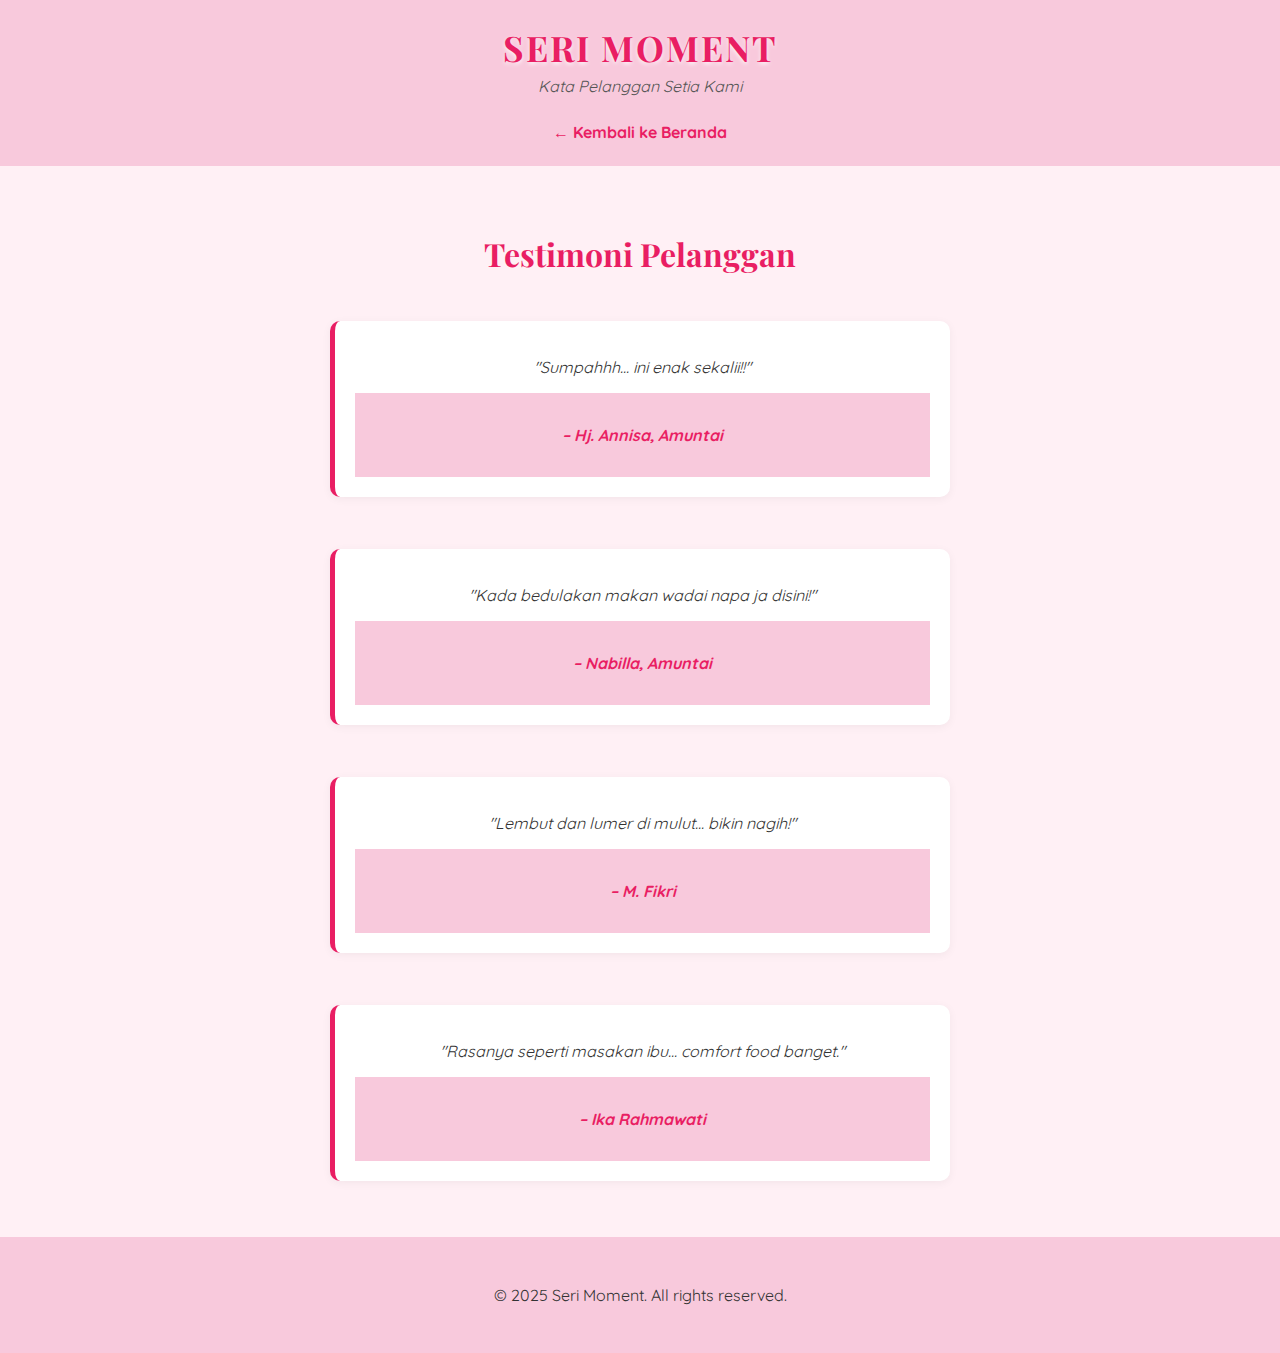
<file: testimoni.html>
<!DOCTYPE html>
<html lang="id">
<head>
  <meta charset="UTF-8" />
  <meta name="viewport" content="width=device-width, initial-scale=1.0" />
  <title>Testimoni - Seri Moment</title>
  <link rel="stylesheet" href="style.css" />
  <link href="https://fonts.googleapis.com/css2?family=Playfair+Display&family=Quicksand&display=swap" rel="stylesheet" />
</head>
<body>
  <header>
    <div class="logo">SERI MOMENT</div>
    <p class="tagline">Kata Pelanggan Setia Kami</p>
    <a href="index.html" class="back-home">← Kembali ke Beranda</a>
  </header>

  <section class="testimoni-page">
    <h2>Testimoni Pelanggan</h2>
    <div class="testimoni-list">
      <blockquote>
        <p>"Sumpahhh... ini enak sekalii!!"</p>
        <footer>– Hj. Annisa, Amuntai</footer>
      </blockquote>
      <blockquote>
        <p>"Kada bedulakan makan wadai napa ja disini!"</p>
        <footer>– Nabilla, Amuntai</footer>
      </blockquote>
      <blockquote>
        <p>"Lembut dan lumer di mulut... bikin nagih!"</p>
        <footer>– M. Fikri</footer>
      </blockquote>
      <blockquote>
        <p>"Rasanya seperti masakan ibu... comfort food banget."</p>
        <footer>– Ika Rahmawati</footer>
      </blockquote>
      <!-- Tambah testimoni lainnya -->
    </div>
  </section>

  <footer>
    <p>&copy; 2025 Seri Moment. All rights reserved.</p>
  </footer>
</body>
</html>
</file>
<file: style.css>
:root {
  --bg-color: #fff0f5;
  --text-color: #333;
  --card-bg: #ffffff;
  --accent-color: #e91e63;
  --soft-pink: #fce4ec;
  --dark-bg: #1e1e1e;
  --dark-text: #f9f9f9;
  --dark-card: #2a2a2a;
  --transition-speed: 0.3s;
  --font-primary: 'Quicksand', sans-serif;
  --font-title: 'Playfair Display', serif;
}

body {
  font-family: var(--font-primary);
  background-color: var(--bg-color);
  color: var(--text-color);
  margin: 0;
  padding: 0;
  transition: background var(--transition-speed), color var(--transition-speed);
}

body.dark {
  --bg-color: var(--dark-bg);
  --text-color: var(--dark-text);
  --card-bg: var(--dark-card);
}

/* Loader */
.loader {
  position: fixed;
  top: 0; left: 0;
  width: 100vw; height: 100vh;
  background: var(--soft-pink);
  display: flex;
  align-items: center;
  justify-content: center;
  font-size: 1.5rem;
  z-index: 9999;
}

/* Hero Slider */
.hero {
  background: var(--soft-pink);
  text-align: center;
  padding: 1.2rem;
}
/* .hero .slide {
  display: none;
  font-weight: bold;
  font-size: 1.1rem;
  animation: fade 1s ease-in-out;
}
.hero .slide.active {
  display: block;
}
@keyframes fade {
  from {opacity: 0;}
  to {opacity: 1;}
} */
.hero-slider {
  position: relative;
  height: 50px;
  background-color: #ffe4ef;
  display: flex;
  align-items: center;
  justify-content: center;
  overflow: hidden;
  font-size: 1.4rem;
  font-weight: bold;
  color: #d6336c;
}

.slide {
  position: absolute;
  opacity: 0;
  transition: opacity 1s ease-in-out;
  text-align: center;
  width: 100%;
  padding: 20px;
}

.slide.active {
  opacity: 1;
}

/* GRID PRODUK */
.product-grid {
  display: grid;
  grid-template-columns: repeat(auto-fit, minmax(240px, 1fr));
  gap: 25px;
  padding: 30px;
  max-width: 1200px;
  margin: 0 auto;
}

/* KARTU PRODUK */


/* GAMBAR PRODUK */



/* BADGE PRODUK */

/* NAMA & DESKRIPSI */


/* HARGA */


/* Header */
header {
  background: #f8c9dc;
  text-align: center;
  padding: 2rem 1rem 1.5rem;
}
header .logo {
  font-family: var(--font-title);
  font-size: 2.8rem;
  color: var(--accent-color);
}
header .tagline {
  font-style: italic;
  margin-top: 0.3rem;
  font-size: 1.1rem;
}
.search-bar {
  margin-top: 1rem;
  position: relative;
}
.search-bar input {
  padding: 0.5rem 1rem;
  border-radius: 25px;
  border: 1px solid #ccc;
  width: 60%;
  max-width: 300px;
}

.categories {
  margin-top: 1.5rem;
}
.filter-btn {
  background: transparent;
  border: 2px solid var(--accent-color);
  color: var(--accent-color);
  padding: 0.4rem 1rem;
  margin: 0 0.3rem;
  border-radius: 20px;
  cursor: pointer;
  transition: all var(--transition-speed);
}
.filter-btn.active,
.filter-btn:hover {
  background: var(--accent-color);
  color: white;
}

/* Produk */
.product-grid {
  display: grid;
  grid-template-columns: repeat(auto-fit, minmax(240px, 1fr));
  gap: 2rem;
}

.product {
  background: var(--card-bg);
  border-radius: 16px;
  overflow: hidden;
  box-shadow: 0 8px 16px rgba(0, 0, 0, 0.08);
  transition: transform 0.3s ease, box-shadow 0.3s ease;
  cursor: pointer;
  position: relative;
}

.product:hover {
  transform: translateY(-8px) scale(1.02);
  box-shadow: 0 14px 28px rgba(0, 0, 0, 0.1);
}

.product img {
  width: 100%;
  height: 200px;
  object-fit: cover;
  border-top-left-radius: 16px;
  border-top-right-radius: 16px;
  transition: transform 0.3s ease;
}

.product:hover img {
  transform: scale(1.05);
}

.product h3 {
  font-family: var(--font-title);
  font-size: 1.2rem;
  margin: 0.8rem 1rem 0.3rem;
  color: var(--accent-color);
}

.product p {
  margin: 0 1rem;
  font-size: 0.95rem;
  color: var(--text-color);
}

.product .price {
  margin: 0.8rem 1rem 1.2rem;
  font-weight: bold;
  color: var(--accent-color);
  font-size: 1rem;
}

/* Badge Produk */
.product-badge {
  position: absolute;
  top: 12px;
  left: 12px;
  background: var(--accent-color);
  color: white;
  font-size: 0.7rem;
  padding: 4px 10px;
  border-radius: 20px;
  box-shadow: 0 2px 6px rgba(0, 0, 0, 0.2);
  font-weight: 600;
  text-transform: uppercase;
  letter-spacing: 0.5px;
}

.badge {
  position: absolute;
  top: 10px;
  left: 10px;
  background: var(--accent-color);
  color: white;
  padding: 4px 8px;
  font-size: 0.75rem;
  font-weight: bold;
  border-radius: 8px;
  z-index: 1;
}
.product {
  position: relative;
}

/* Note */
.note {
  text-align: center;
  font-size: 1.2rem;
  margin-top: 2rem;
  color: var(--accent-color);
}

.testimoni {
  text-align: center;
  padding: 60px 20px;
  background-color: #fff0f5;
}

.testimoni h2 {
  font-family: 'Playfair Display', serif;
  font-size: 2.2em;
  margin-bottom: 30px;
  color: #d14d72;
}

.testimonial-slider {
  position: relative;
  overflow: hidden;
  max-width: 600px;
  margin: 0 auto;
}

.testimonial-slide {
  display: none;
  font-size: 1.2em;
  color: #555;
  font-family: 'Quicksand', sans-serif;
  transition: opacity 0.5s ease-in-out;
}

.testimonial-slide.active {
  display: block;
  opacity: 1;
}

.testimonial-slide h4 {
  margin-top: 15px;
  font-weight: bold;
  color: #d14d72;
}

.testimonial-nav {
  margin-top: 20px;
}

.testimonial-nav .dot {
  height: 12px;
  width: 12px;
  margin: 0 6px;
  background-color: #ccc;
  border-radius: 50%;
  display: inline-block;
  transition: background 0.3s;
  cursor: pointer;
}

.testimonial-nav .dot.active {
  background-color: #d14d72;
}

/* Footer */
footer {
  background: #f8c9dc;
  text-align: center;
  padding: 2rem 1rem;
  color: var(--text-color);
  position: relative;
}
footer a.wa-float {
  position: fixed;
  bottom: 20px;
  right: 20px;
  background: #25D366;
  color: white;
  font-size: 1.6rem;
  border-radius: 50%;
  padding: 14px;
  text-decoration: none;
  box-shadow: 0 4px 8px rgba(0,0,0,0.3);
  z-index: 1000;
}

/* Popup Produk */
.popup {
  display: none;
  position: fixed;
  top: 0; left: 0;
  width: 100vw; height: 100vh;
  background: rgba(0, 0, 0, 0.6);
  justify-content: center;
  align-items: center;
  z-index: 999;
}
.popup-content {
  background: var(--card-bg);
  color: var(--text-color);
  padding: 1.5rem;
  border-radius: 14px;
  max-width: 400px;
  text-align: center;
  position: relative;
  animation: fadeIn 0.3s ease;
  transition: transform 0.3s ease, opacity 0.3s ease;
  transform: scale(1);
  opacity: 1;
}

.wa-order-btn {
  display: inline-block;
  margin-top: 1rem;
  background-color: #25D366;
  color: white;
  text-decoration: none;
  padding: 0.6rem 1.2rem;
  border-radius: 30px;
  font-weight: bold;
  transition: background 0.3s;
}
.wa-order-btn:hover {
  background-color: #1ebf59;
}
.popup-content img {
  width: 700%;
  max-width: 300px;
  border-radius: 10px;
  margin-bottom: 1rem;
  object-fit: cover;
  height: auto;
  display: block;
  margin-left: auto;
  margin-right: auto;
  max-height: 55vh ;
}

.popup-content {
  width: 90%;
  max-width: 400px;
  max-height: 90vh;
  overflow-y: auto;
}

.popup-content img {
  width: 100%;
  height: auto;
  max-height: 250px;
  object-fit: cover;
  border-radius: 10px;
}
.order-btn {
  display: inline-block;
  background: #25D366;
  color: white;
  padding: 0.6rem 1.2rem;
  border-radius: 30px;
  margin-top: 1rem;
  text-decoration: none;
  font-weight: bold;
  transition: background 0.3s;
}
.order-btn:hover {
  background: #1ebe5d;
}
.close-popup {
  position: absolute;
  font-size: 1.8rem;
  top: 10px;
  right: 15px;
  color: var(--accent-color);
  cursor: pointer;
}
@keyframes fadeIn {
  from { opacity: 0; transform: scale(0.9); }
  to { opacity: 1; transform: scale(1); }
}

.product {
  background: #fff;
  border-radius: 10px;
  overflow: hidden;
  transition: transform 0.3s ease, box-shadow 0.3s ease;
  box-shadow: 0 2px 6px rgba(0,0,0,0.06);
  cursor: pointer;
}

.product:hover {
  transform: translateY(-6px) scale(1.02);
  box-shadow: 0 12px 24px rgba(0,0,0,0.15);
}

.product img {
  width: 100%;
  height: auto;
  transition: transform 0.3s ease;
  object-fit: cover;
}

.product:hover img {
  transform: scale(1.05);
}

.product h3,
.product p {
  transition: color 0.3s ease;
}

.product:hover h3 {
  color: #e94e77; /* warna aksen hover */
}

/* .floating-feedback { */
  /* position: fixed;
  bottom: 20px;     
  left: 20px;        
  background-color: #ed3d58; 
  color: white;
  padding: 10px 14px;
  border-radius: 30px;
  font-size: 12px;
  box-shadow: 0 2px 10px rgba(0,0,0,0.2);
  cursor: pointer;
  z-index: 999;
  transition: transform 0.2s ease, background-color 0.3s;
}

.floating-feedback:hover {
  transform: scale(1.05);
  background-color: #ff9bb0;
} */

/* ===== RESPONSIVE DESIGN ===== */

/* Tablet */
@media screen and (max-width: 991px) {
  .product-grid {
    grid-template-columns: repeat(2, 1fr);
    gap: 20px;
  }

  .popup-content {
    width: 90%;
    padding: 20px;
  }

  header {
    flex-direction: column;
    align-items: center;
    text-align: center;
  }

  .search-bar {
    margin-top: 10px;
    width: 100%;
    max-width: 500px;
  }
}

/* Mobile */
@media screen and (max-width: 600px) {
  .product-grid {
    grid-template-columns: repeat(2, 1fr);
  }

  .hero-slider .slide {
    font-size: 16px;
    padding: 10px;
  }

  .popup-content img {
    max-height: 200px;
    object-fit: cover;
  }

  .popup-content h2 {
    font-size: 20px;
  }

  .popup-content p {
    font-size: 14px;
  }

  .testimonial p {
    font-size: 14px;
    padding: 0 15px;
  }

  .floating-feedback,
  .wa-float {
    padding: 10px 14px;
    font-size: 13px;
    bottom: 70px;
  }

  .wa-float {
    right: 20px;
  }

  .floating-feedback {
    right: 20px;
  }
}


body {
  overflow-x: hidden;
}

.hero {
  position: relative;
  overflow: hidden;
  height: 300px;
  display: flex;
  align-items: center;
  justify-content: center;
  color: white;
}

.hero-video {
  position: absolute;
  top: 0;
  left: 0;
  width: 100%;
  height: 100%;
  object-fit: cover;
  z-index: 0;
  opacity: 0.4;
  filter: brightness(60%);
}

.hero-slider {
  position: relative;
  z-index: 1;
  text-align: center;
  font-size: 1.8rem;
  font-family: 'Playfair Display', serif;
  font-weight: bold;
  animation: fadeIn 1.5s ease;
}

.hero {
  position: relative;
  height: 100vh;
  overflow: hidden;
  display: flex;
  align-items: center;
  justify-content: center;
  color: white;
}

.hero-video {
  position: absolute;
  top: 0;
  left: 0;
  min-width: 100%;
  min-height: 100%;
  object-fit: cover;
  z-index: 1;
}

.hero-overlay {
  position: absolute;
  top: 0;
  left: 0;
  width: 100%;
  height: 100%;
  background: linear-gradient(to bottom right, rgba(255,192,203,0.6), rgba(255,255,255,0.3));
  z-index: 2;
  pointer-events: none;
}

.hero-slider {
  position: relative;
  z-index: 3;
  text-align: center;
  font-size: 2rem;
  font-family: 'Playfair Display', serif;
  animation: fadeInUp 1.5s ease forwards;
}

.logo {
  font-family: 'Playfair Display', serif;
  font-size: 2.5rem;
  font-weight: bold;
  color: #d63384;
  text-shadow: 1px 1px 3px rgba(0,0,0,0.1);
  letter-spacing: 2px;
  animation: fadeInDown 1.5s ease forwards;
}

.tagline {
  font-family: 'Quicksand', sans-serif;
  font-size: 1.1rem;
  margin-top: 5px;
  color: #555;
  animation: fadeIn 2s ease forwards;
}

.search-bar input {
  width: 90%;
  max-width: 400px;
  padding: 10px 20px;
  border: none;
  border-radius: 30px;
  font-size: 1rem;
  font-family: 'Quicksand', sans-serif;
  box-shadow: 0 2px 8px rgba(0,0,0,0.1);
  transition: 0.3s ease;
}

.search-bar input:focus {
  outline: none;
  box-shadow: 0 4px 12px rgba(0,0,0,0.2);
}

@keyframes fadeInUp {
  from { opacity: 0; transform: translateY(20px); }
  to   { opacity: 1; transform: translateY(0); }
}

@keyframes fadeInDown {
  from { opacity: 0; transform: translateY(-20px); }
  to   { opacity: 1; transform: translateY(0); }
}

@keyframes fadeIn {
  from { opacity: 0; }
  to   { opacity: 1; }
}

/* IKON KERANJANG DI HEADER */
.cart-icon {
  position: absolute;
  top: 1.5rem;
  right: 2rem;
  font-size: 1.4rem;
  cursor: pointer;
  background: #fff;
  padding: 8px 14px;
  border-radius: 30px;
  color: var(--accent-color);
  font-weight: bold;
  box-shadow: 0 2px 8px rgba(0,0,0,0.15);
  z-index: 999;
}

.cart-icon span {
  background: var(--accent-color);
  color: white;
  font-size: 0.75rem;
  padding: 2px 7px;
  border-radius: 50%;
  margin-left: 6px;
}

/* SIDEBAR KERANJANG */
.cart-sidebar {
  position: fixed;
  top: 0;
  right: -100%;
  width: 320px;
  height: 100vh;
  background: #fff;
  box-shadow: -3px 0 12px rgba(0,0,0,0.1);
  padding: 20px;
  z-index: 9999;
  transition: right 0.3s ease;
  display: flex;
  flex-direction: column;
  overflow-y: auto;
}

.cart-sidebar.active {
  right: 0;
}

.cart-header {
  display: flex;
  justify-content: space-between;
  align-items: center;
  margin-bottom: 1rem;
}

.close-cart {
  font-size: 1.5rem;
  cursor: pointer;
  color: var(--accent-color);
}

.cart-items {
  list-style: none;
  padding: 0;
  margin: 0;
  flex: 1;
  overflow-y: auto;
}

.cart-items li {
  display: flex;
  justify-content: space-between;
  align-items: center;
  margin-bottom: 15px;
  border-bottom: 1px solid #eee;
  padding-bottom: 10px;
  font-size: 0.95rem;
}

.cart-items li img {
  width: 50px;
  height: 50px;
  object-fit: cover;
  border-radius: 8px;
  margin-right: 10px;
}

.cart-total {
  border-top: 1px solid #eee;
  padding-top: 15px;
  text-align: center;
  font-weight: bold;
}

.checkout-btn {
  margin-top: 10px;
  background: #25D366;
  color: white;
  padding: 0.6rem 1rem;
  border-radius: 30px;
  text-decoration: none;
  display: inline-block;
  font-weight: bold;
  transition: background 0.3s ease;
}

.checkout-btn:hover {
  background: #1ebe5d;
}

/* === DARK MODE === */
body.dark {
  --bg-color: #1e1e1e;
  --text-color: #f9f9f9;
  --card-bg: #2a2a2a;
  --accent-color: #ff69b4;
  background-color: var(--bg-color);
  color: var(--text-color);
}
.dark .product {
  background-color: var(--card-bg);
}
.dark header, .dark footer {
  background-color: #2c2c2c;
  color: #f1f1f1;
}
.dark .search-bar input {
  background-color: #333;
  color: #fff;
}

/* === DARK MODE TOGGLE === */
.dark-toggle {
  cursor: pointer;
  font-size: 1.5rem;
  margin-left: 10px;
  transition: transform 0.3s ease;
}
.dark-toggle:hover {
  transform: scale(1.2);
}
.header-tools {
  display: flex;
  justify-content: center;
  align-items: center;
  margin-top: 1rem;
}

/* === KERANJANG SIDEBAR === */
.cart-icon {
  position: fixed;
  top: 1.2rem;
  right: 1.2rem;
  background: #fff;
  padding: 8px 14px;
  border-radius: 30px;
  color: var(--accent-color);
  font-weight: bold;
  box-shadow: 0 2px 8px rgba(0,0,0,0.15);
  z-index: 999;
}
.cart-icon span {
  background: var(--accent-color);
  color: white;
  font-size: 0.75rem;
  padding: 2px 7px;
  border-radius: 50%;
  margin-left: 6px;
}
.cart-sidebar {
  position: fixed;
  top: 0;
  right: -100%;
  width: 320px;
  height: 100vh;
  background: #fff;
  box-shadow: -3px 0 12px rgba(0,0,0,0.1);
  padding: 20px;
  z-index: 9999;
  transition: right 0.3s ease;
  display: flex;
  flex-direction: column;
  overflow-y: auto;
}
.cart-sidebar.active {
  right: 0;
}
.cart-header {
  display: flex;
  justify-content: space-between;
  align-items: center;
  margin-bottom: 1rem;
}
.close-cart {
  font-size: 1.5rem;
  cursor: pointer;
  color: var(--accent-color);
}
.cart-items {
  list-style: none;
  padding: 0;
  margin: 0;
  flex: 1;
  overflow-y: auto;
}
.cart-items li {
  display: flex;
  justify-content: space-between;
  align-items: center;
  margin-bottom: 15px;
  border-bottom: 1px solid #eee;
  padding-bottom: 10px;
  font-size: 0.95rem;
}
.cart-items li img {
  width: 50px;
  height: 50px;
  object-fit: cover;
  border-radius: 8px;
  margin-right: 10px;
}
.cart-total {
  border-top: 1px solid #eee;
  padding-top: 15px;
  text-align: center;
  font-weight: bold;
}
.checkout-btn {
  margin-top: 10px;
  background: #25D366;
  color: white;
  padding: 0.6rem 1rem;
  border-radius: 30px;
  text-decoration: none;
  display: inline-block;
  font-weight: bold;
  transition: background 0.3s ease;
}
.checkout-btn:hover {
  background: #1ebe5d;
}
.clear-cart {
  background: #ff4d4d;
  color: white;
  border: none;
  border-radius: 20px;
  padding: 6px 12px;
  cursor: pointer;
  font-size: 0.85rem;
  margin-top: 10px;
}

/* === TOAST NOTIFIKASI === */
.toast {
  position: fixed;
  bottom: 30px;
  left: 50%;
  transform: translateX(-50%);
  background: var(--accent-color);
  color: white;
  padding: 12px 24px;
  border-radius: 25px;
  font-size: 0.9rem;
  box-shadow: 0 3px 8px rgba(0,0,0,0.3);
  opacity: 0;
  z-index: 10000;
  pointer-events: none;
  transition: opacity 0.4s ease, transform 0.4s ease;
}
.toast.show {
  opacity: 1;
  transform: translateX(-50%) translateY(0);
}

/* === RESPONSIVE SIDEBAR === */
@media screen and (max-width: 600px) {
  .cart-sidebar {
    width: 100%;
  }
  .cart-icon {
    top: 10px;
    right: 10px;
  }
}

/* ==== TATA LETAK UMUM ==== */
:root {
  --bg-color: #fff0f5;
  --text-color: #333;
  --card-bg: #ffffff;
  --accent-color: #e91e63;
  --soft-pink: #fce4ec;
  --dark-bg: #1e1e1e;
  --dark-text: #f9f9f9;
  --dark-card: #2a2a2a;
  --transition-speed: 0.3s;
  --font-primary: 'Quicksand', sans-serif;
  --font-title: 'Playfair Display', serif;
}

body {
  font-family: var(--font-primary);
  background-color: var(--bg-color);
  color: var(--text-color);
  margin: 0;
  padding: 0;
  overflow-x: hidden;
  transition: background var(--transition-speed), color var(--transition-speed);
}

/* ==== DARK MODE ==== */
body.dark {
  --bg-color: var(--dark-bg);
  --text-color: var(--dark-text);
  --card-bg: var(--dark-card);
  background-color: var(--dark-bg);
  color: var(--dark-text);
}
.dark header, .dark footer {
  background-color: #2c2c2c;
}
.dark .search-bar input {
  background-color: #333;
  color: #fff;
}

/* ==== HEADER ==== */
header {
  background: #f8c9dc;
  text-align: center;
  padding: 2rem 1rem 1rem;
}
.logo {
  font-family: var(--font-title);
  font-size: 2.6rem;
  color: var(--accent-color);
}
.tagline {
  font-style: italic;
  margin-top: 0.3rem;
  font-size: 1.1rem;
}
.search-bar {
  margin-top: 1rem;
}
.search-bar input {
  padding: 0.5rem 1rem;
  border-radius: 25px;
  border: 1px solid #ccc;
  width: 90%;
  max-width: 400px;
}

/* ==== FILTER BUTTON ==== */
.filter-container {
  margin-top: 1rem;
  display: flex;
  justify-content: center;
  flex-wrap: wrap;
  gap: 0.5rem;
}
.filter-btn {
  background: transparent;
  border: 2px solid var(--accent-color);
  color: var(--accent-color);
  padding: 0.4rem 1rem;
  border-radius: 20px;
  cursor: pointer;
  transition: all var(--transition-speed);
}
.filter-btn.active,
.filter-btn:hover {
  background: var(--accent-color);
  color: white;
}

/* ==== TOOLS ==== */
.header-tools {
  margin-top: 1rem;
  display: flex;
  justify-content: center;
  gap: 1rem;
}
.cart-icon,
.dark-toggle {
  background: white;
  border: none;
  border-radius: 30px;
  padding: 8px 14px;
  color: var(--accent-color);
  font-weight: bold;
  box-shadow: 0 2px 8px rgba(0,0,0,0.1);
  cursor: pointer;
}
.cart-icon span {
  background: var(--accent-color);
  color: white;
  font-size: 0.75rem;
  padding: 2px 7px;
  border-radius: 50%;
  margin-left: 6px;
}

/* ==== PRODUK ==== */
.product-grid {
  display: grid;
  grid-template-columns: repeat(auto-fit, minmax(240px, 1fr));
  gap: 25px;
  padding: 30px;
  max-width: 1200px;
  margin: 0 auto;
}
.product {
  background: var(--card-bg);
  border-radius: 16px;
  overflow: hidden;
  box-shadow: 0 6px 15px rgba(0,0,0,0.05);
  transition: transform 0.3s ease, box-shadow 0.3s ease;
  cursor: pointer;
  position: relative;
  text-align: center;
  padding-bottom: 15px;
}
.product img {
  width: 100%;
  height: 200px;
  object-fit: cover;
}
.product:hover {
  transform: translateY(-8px);
  box-shadow: 0 10px 30px rgba(0,0,0,0.1);
}
.product h3 {
  font-family: var(--font-title);
  font-size: 1.2rem;
  margin: 15px 0 5px;
  color: var(--accent-color);
}
.product p {
  font-size: 0.9rem;
  color: #555;
  padding: 0 10px;
}
.product .price {
  font-size: 1rem;
  color: #000;
  font-weight: bold;
  margin-top: 8px;
}
.badge {
  position: absolute;
  top: 12px;
  left: 12px;
  background: #ff85a2;
  color: white;
  font-size: 0.75rem;
  padding: 5px 10px;
  border-radius: 20px;
  font-weight: 600;
  text-transform: uppercase;
  box-shadow: 0 2px 5px rgba(0,0,0,0.2);
}
.add-to-cart {
  margin-top: 0.8rem;
  background-color: #e91e63;
  color: white;
  border: none;
  padding: 8px 14px;
  border-radius: 20px;
  cursor: pointer;
  font-size: 0.85rem;
}

/* ==== NOTE ==== */
.note {
  text-align: center;
  font-size: 1.2rem;
  margin-top: 2rem;
  color: var(--accent-color);
}

/* ==== CART SIDEBAR ==== */
.cart-sidebar {
  position: fixed;
  top: 0;
  right: -100%;
  width: 320px;
  max-width: 100%;
  height: 100vh;
  background: white;
  box-shadow: -3px 0 12px rgba(0,0,0,0.1);
  padding: 20px;
  z-index: 9999;
  display: flex;
  flex-direction: column;
  transition: right 0.3s ease;
}
.cart-sidebar.active {
  right: 0;
}
.cart-header {
  display: flex;
  justify-content: space-between;
  align-items: center;
}
.close-cart {
  font-size: 1.5rem;
  cursor: pointer;
  color: var(--accent-color);
}
.cart-items {
  list-style: none;
  padding: 0;
  margin: 1rem 0;
  flex: 1;
  overflow-y: auto;
}
.cart-items li {
  display: flex;
  align-items: center;
  gap: 10px;
  margin-bottom: 12px;
  border-bottom: 1px solid #eee;
  padding-bottom: 8px;
}
.cart-items img {
  width: 50px;
  height: 50px;
  object-fit: cover;
  border-radius: 8px;
}
.cart-total {
  border-top: 1px solid #eee;
  padding-top: 10px;
  text-align: center;
}
.checkout-btn {
  background: #25D366;
  color: white;
  padding: 10px;
  border-radius: 25px;
  display: inline-block;
  margin-top: 10px;
  font-weight: bold;
  text-decoration: none;
}
.clear-cart {
  background: #e53935;
  color: white;
  padding: 7px 14px;
  border: none;
  border-radius: 20px;
  margin-top: 10px;
  font-size: 0.85rem;
  cursor: pointer;
}

/* ==== TOAST ==== */
.toast {
  position: fixed;
  bottom: 30px;
  left: 50%;
  transform: translateX(-50%);
  background: var(--accent-color);
  color: white;
  padding: 12px 24px;
  border-radius: 25px;
  font-size: 0.9rem;
  box-shadow: 0 3px 8px rgba(0,0,0,0.3);
  opacity: 0;
  z-index: 10000;
  pointer-events: none;
  transition: opacity 0.4s ease, transform 0.4s ease;
}
.toast.show {
  opacity: 1;
  transform: translateX(-50%) translateY(0);
}

/* ==== TESTIMONI ==== */
.testimoni {
  text-align: center;
  padding: 60px 20px;
  background-color: #fff0f5;
}
.testimoni h2 {
  font-family: var(--font-title);
  font-size: 2.2em;
  margin-bottom: 30px;
  color: #d14d72;
}
.testimonial-slider {
  max-width: 600px;
  margin: 0 auto;
  overflow: hidden;
}
.testimonial-slide {
  display: none;
  font-size: 1.2em;
  color: #555;
}
.testimonial-slide.active {
  display: block;
}
.testimonial-nav .dot {
  height: 12px;
  width: 12px;
  margin: 0 6px;
  background-color: #ccc;
  border-radius: 50%;
  display: inline-block;
  cursor: pointer;
}
.testimonial-nav .dot.active {
  background-color: #d14d72;
}

/* ==== FOOTER ==== */
footer {
  background: #f8c9dc;
  text-align: center;
  padding: 2rem 1rem;
  color: var(--text-color);
}
.wa-float {
  position: fixed;
  bottom: 20px;
  right: 20px;
  background: #25D366;
  color: white;
  font-size: 1.6rem;
  border-radius: 50%;
  padding: 14px;
  text-decoration: none;
  box-shadow: 0 4px 8px rgba(0,0,0,0.3);
  z-index: 1000;
}

/* ==== HERO ==== */
.hero {
  position: relative;
  height: 300px;
  overflow: hidden;
  display: flex;
  align-items: center;
  justify-content: center;
  color: white;
}
.hero-video {
  position: absolute;
  top: 0; left: 0;
  min-width: 100%;
  min-height: 100%;
  object-fit: cover;
  z-index: 1;
}
.hero-overlay {
  position: absolute;
  top: 0; left: 0;
  width: 100%;
  height: 100%;
  background: linear-gradient(to bottom right, rgba(255,192,203,0.6), rgba(255,255,255,0.3));
  z-index: 2;
}
.hero-slider {
  position: relative;
  z-index: 3;
  text-align: center;
  font-size: 2rem;
  font-family: var(--font-title);
  animation: fadeInUp 1.5s ease forwards;
}
.slide {
  opacity: 0;
  position: absolute;
  transition: opacity 1s ease-in-out;
  width: 100%;
  text-align: center;
}
.slide.active {
  opacity: 1;
}

/* ==== ANIMASI ==== */
@keyframes fadeInUp {
  from { opacity: 0; transform: translateY(20px); }
  to   { opacity: 1; transform: translateY(0); }
}
@keyframes fadeIn {
  from { opacity: 0; }
  to   { opacity: 1; }
}

/* ==== RESPONSIVE ==== */
@media screen and (max-width: 600px) {
  .product-grid {
    grid-template-columns: repeat(2, 1fr);
  }
  .hero-slider {
    font-size: 1.3rem;
    padding: 10px;
  }
  .cart-sidebar {
    width: 100%;
  }
  .cart-icon,
  .dark-toggle {
    padding: 8px 10px;
    font-size: 1rem;
  }
}

/* ===== FIX: POSISI TOMBOL AGAR TIDAK GANGGU HERO ===== */
.header-tools {
  display: flex;
  justify-content: center;
  align-items: center;
  gap: 0.5rem;
  flex-wrap: wrap;
  margin-top: 1rem;
  z-index: 10;
  position: relative;
}

/* Tombol keranjang dan dark mode aman di mobile */
.cart-icon,
.dark-toggle {
  position: relative;
  z-index: 10;
}

/* ===== FIX: KERANJANG FULL DI MOBILE ===== */
@media screen and (max-width: 600px) {
  .cart-sidebar {
    width: 100vw;
    max-width: 100vw;
    right: -100vw;
  }

  .cart-sidebar.active {
    right: 0;
  }

  .cart-icon,
  .dark-toggle {
    padding: 8px 12px;
    font-size: 1rem;
  }

  .product .add-to-cart {
    font-size: 0.8rem;
    padding: 6px 10px;
  }
}

/* ==== FIX: HERO VIDEO OVERLAP ELEMENT ==== */
.hero {
  position: relative;
  overflow: hidden;
  height: 300px;
  display: flex;
  align-items: center;
  justify-content: center;
  text-align: center;
}
.hero-slider {
  z-index: 3;
}
.hero-video {
  position: absolute;
  top: 0;
  left: 0;
  width: 100%;
  height: 100%;
  object-fit: cover;
  z-index: 1;
  filter: brightness(0.6);
}
.hero-overlay {
  z-index: 2;
}

/* ==== BOTTOM SHEET CART (HANYA UNTUK MOBILE) ==== */
@media screen and (max-width: 600px) {
  .cart-sidebar {
    top: auto;
    bottom: -100%;
    right: 0;
    left: 0;
    width: 100%;
    height: 80vh;
    border-top-left-radius: 16px;
    border-top-right-radius: 16px;
    box-shadow: 0 -4px 12px rgba(0,0,0,0.2);
    transition: bottom 0.3s ease;
  }

  .cart-sidebar.active {
    bottom: 0;
    right: 0;
  }

  .cart-header {
    padding: 10px;
    border-bottom: 1px solid #eee;
    background-color: #fff;
    border-top-left-radius: 16px;
    border-top-right-radius: 16px;
  }

  .cart-items {
    padding: 10px;
    max-height: 50vh;
    overflow-y: auto;
  }

  .cart-total {
    padding: 10px;
    background-color: #fff;
    border-top: 1px solid #eee;
    position: sticky;
    bottom: 0;
  }

.close-cart {
  position: absolute;
  top: 35px;
  right: 30px;
  background: var(--accent-color);
  color: white;
  font-size: 1.4rem;
  padding: 8px 12px;
  border: none;
  border-radius: 50%;
  z-index: 10;
  cursor: pointer;
  box-shadow: 0 4px 8px rgba(0,0,0,0.2);
}
}

.cart-icon {
  position: fixed;
  bottom: 20px;
  left: 20px;
  z-index: 9999;
  background: var(--accent-color);
  color: white;
  border: none;
  padding: 10px;
  font-size: 1.3rem;
  border-radius: 50%;
  width: 50px;
  height: 50px;
  display: flex;
  justify-content: center;
  align-items: center;
  box-shadow: 0 4px 10px rgba(0, 0, 0, 0.25);
  transition: transform 0.2s ease;
}

.cart-icon:hover {
  transform: scale(1.08);
}
@media screen and (min-width: 768px) {
  .cart-icon {
    position: static;
    margin-left: auto;
    margin-right: auto;
    display: inline-block;
  }
}
#categoryFilter {
  display: none !important;
}

.form-pemesanan {
  background-color: #fff8fb;
  padding: 40px 20px;
  text-align: center;
}
.form-pemesanan h2 {
  font-family: 'Playfair Display', serif;
  font-size: 2rem;
  color: var(--accent-color);
  margin-bottom: 20px;
}
.form-pemesanan form {
  max-width: 400px;
  margin: 0 auto;
  display: flex;
  flex-direction: column;
  gap: 15px;
}
.form-pemesanan input,
.form-pemesanan select {
  padding: 12px;
  border-radius: 10px;
  border: 1px solid #ccc;
  font-family: 'Quicksand', sans-serif;
}
.form-pemesanan button {
  background-color: var(--accent-color);
  color: white;
  padding: 12px;
  border: none;
  border-radius: 25px;
  cursor: pointer;
  font-weight: bold;
}
.form-pemesanan button:hover {
  background-color: #d91a57;
}

.testimoni-page {
  padding: 40px 20px;
  background-color: #fff0f5;
  text-align: center;
}
.testimoni-page h2 {
  font-family: 'Playfair Display', serif;
  font-size: 2rem;
  color: var(--accent-color);
  margin-bottom: 30px;
}
.testimoni-list {
  max-width: 700px;
  margin: 0 auto;
  display: flex;
  flex-direction: column;
  gap: 20px;
}
.testimoni-list blockquote {
  background-color: #fff;
  padding: 20px;
  border-left: 5px solid var(--accent-color);
  border-radius: 10px;
  font-style: italic;
  box-shadow: 0 2px 10px rgba(0,0,0,0.05);
}
.testimoni-list footer {
  margin-top: 10px;
  font-weight: bold;
  color: var(--accent-color);
}
.back-home {
  display: inline-block;
  margin-top: 10px;
  text-decoration: none;
  color: var(--accent-color);
  font-weight: bold;
}
.back-home:hover {
  text-decoration: underline;
}

.remove-from-cart {
  font-size: 1.4rem;
  width: 34px;
  height: 34px;
  border-radius: 50%;
  border: none;
  background: #ffe6ec;
  color: #e91e63;
  cursor: pointer;
  display: flex;
  align-items: center;
  justify-content: center;
  transition: background 0.3s ease;
  margin-left: 10px;
  flex-shrink: 0;
}

.remove-from-cart:hover {
  background: #ffc2d8;
}

#cart-items li {
  display: flex;
  align-items: center;
  gap: 12px;
  margin-bottom: 10px;
}

#cart-items li img {
  width: 50px;
  height: 50px;
  object-fit: cover;
  border-radius: 8px;
}

.hero-content {
  position: relative;
  z-index: 5;
  text-align: center;
  max-width: 800px;
  padding: 0 20px;
  color: #d63384;
  animation: fadeInUp 1.2s ease forwards;
}

.hero-title {
  font-family: 'Playfair Display', serif;
  font-size: 2.8rem;
  font-weight: bold;
  margin-bottom: 15px;
  text-shadow: 0 2px 4px rgba(255,255,255,0.8);
}

.hero-sub {
  font-size: 1.2rem;
  font-family: 'Quicksand', sans-serif;
  margin-bottom: 30px;
  color: #444;
}

.hero-buttons {
  display: flex;
  justify-content: center;
  gap: 15px;
  flex-wrap: wrap;
}

.hero-btn, .hero-btn-outline {
  padding: 12px 28px;
  border-radius: 30px;
  font-weight: bold;
  font-size: 1rem;
  text-decoration: none;
  transition: 0.3s;
}

.hero-btn {
  background-color: #e91e63;
  color: white;
}

.hero-btn:hover {
  background-color: #d81b60;
}

.hero-btn-outline {
  border: 2px solid #e91e63;
  color: #e91e63;
  background: transparent;
}

.hero-btn-outline:hover {
  background: #ffe6f0;
}

.hero {
  position: relative;
  height: 100vh;
  display: flex;
  align-items: center;
  justify-content: center;
  overflow: hidden;
  text-align: center;
  padding: 0 20px;
}

.hero-video {
  position: absolute;
  top: 0; left: 0;
  min-width: 100%; min-height: 100%;
  object-fit: cover;
  z-index: 1;
  filter: brightness(60%);
}

.hero-overlay {
  position: absolute;
  top: 0; left: 0;
  width: 100%; height: 100%;
  background: rgba(255, 255, 255, 0.4);
  backdrop-filter: blur(4px);
  z-index: 2;
}

.hero-content {
  position: relative;
  z-index: 3;
  color: #d63384;
  display: flex;
  flex-direction: column;
  align-items: center;
  gap: 12px;
  max-width: 700px;
}

.logo {
  font-family: 'Playfair Display', serif;
  font-size: 2.6rem;
  font-weight: bold;
  color: #d63384;
  text-shadow: 0 2px 4px rgba(255,255,255,0.8);
}

.tagline {
  font-style: italic;
  font-size: 1.1rem;
  color: #555;
}

.hero-title {
  font-family: 'Playfair Display', serif;
  font-size: 2.2rem;
  font-weight: bold;
  margin-top: 20px;
  color: #d63384;
}

.hero-sub {
  font-size: 1.1rem;
  color: #333;
  max-width: 90%;
}

.hero-buttons {
  display: flex;
  gap: 15px;
  flex-wrap: wrap;
  margin-top: 15px;
}

.hero-btn,
.hero-btn-outline {
  padding: 12px 24px;
  border-radius: 30px;
  font-weight: bold;
  font-size: 1rem;
  text-decoration: none;
  transition: all 0.3s ease;
}

.hero-btn {
  background: #e91e63;
  color: white;
}

.hero-btn:hover {
  background: #d81b60;
}

.hero-btn-outline {
  border: 2px solid #e91e63;
  color: #e91e63;
  background: transparent;
}

.hero-btn-outline:hover {
  background: #ffe6f0;
}

.search-bar {
  margin-top: 20px;
  width: 100%;
  max-width: 400px;
}

.search-bar input {
  width: 100%;
  padding: 10px 20px;
  border-radius: 30px;
  font-size: 1rem;
  border: none;
  box-shadow: 0 2px 8px rgba(0,0,0,0.1);
}

/* ========== SEARCH BAR DI HEADER ========== */
header {
  background: #f8c9dc;
  text-align: center;
  padding: 1.5rem 1rem;
  position: relative;
}

header .logo {
  font-family: 'Playfair Display', serif;
  font-size: 2.2rem;
  color: var(--accent-color);
  font-weight: bold;
}

header .tagline {
  font-style: italic;
  margin-top: 0.3rem;
  font-size: 1rem;
  color: #555;
}

.search-bar {
  margin: 1rem auto;
  width: 100%;
  max-width: 420px;
}

.search-bar input {
  padding: 10px 20px;
  border-radius: 30px;
  border: none;
  width: 100%;
  font-size: 1rem;
  font-family: 'Quicksand', sans-serif;
  box-shadow: 0 2px 6px rgba(0,0,0,0.1);
  transition: box-shadow 0.3s ease;
}

.search-bar input:focus {
  outline: none;
  box-shadow: 0 4px 12px rgba(0,0,0,0.2);
}

.header-tools {
  display: flex;
  justify-content: center;
  gap: 10px;
  margin-top: 1rem;
}

@media screen and (max-width: 600px) {
  header .logo {
    font-size: 1.8rem;
  }

  .search-bar input {
    font-size: 0.95rem;
  }

  .header-tools {
    flex-direction: column;
    align-items: center;
  }
}

/* ===== HEADER FIXED ===== */
header {
  background: #f8c9dc;
  text-align: center;
  padding: 1.5rem 1rem;
  position: relative;
  box-sizing: border-box;
}

.logo {
  font-family: 'Playfair Display', serif;
  font-size: 2.2rem;
  color: var(--accent-color);
  font-weight: bold;
}

.tagline {
  font-style: italic;
  margin-top: 0.3rem;
  font-size: 1rem;
  color: #555;
}

/* ===== SEARCH BAR ===== */
.search-bar {
  margin: 1.2rem auto;
  width: 100%;
  max-width: 480px;
  padding: 0 15px;
  box-sizing: border-box;
}

.search-bar input {
  width: 100%;
  padding: 12px 20px;
  border-radius: 30px;
  border: none;
  font-size: 1rem;
  font-family: 'Quicksand', sans-serif;
  box-shadow: 0 2px 8px rgba(0,0,0,0.1);
  transition: box-shadow 0.3s ease;
}

.search-bar input:focus {
  outline: none;
  box-shadow: 0 4px 12px rgba(0,0,0,0.2);
}

/* ===== RESPONSIVE FIX UNTUK HP ===== */
@media screen and (max-width: 600px) {
  .logo {
    font-size: 1.7rem;
  }

  .tagline {
    font-size: 0.9rem;
  }

  .search-bar2 {
    margin-top: 1rem;
    padding: 0 10px;
  }

.search-bar2 input {
  width: 100%; 
  padding: 10px 1px;
  border-radius: 25px;
  border: none;
  font-size: 1rem;
  font-family: 'Quicksand', sans-serif;
  box-shadow: 0 2px 8px rgba(0,0,0,0.1);
  transition: box-shadow 0.3s ease;
}
}

#sound-toggle {
  position: fixed;
  top: 20px;
  right: 20px;
  background: #fff;
  color: #333;
  font-size: 20px;
  padding: 8px 12px;
  border-radius: 50px;
  cursor: pointer;
  box-shadow: 0 0 8px rgba(0,0,0,0.2);
  z-index: 999;
  transition: all 0.3s ease;
}

#sound-toggle:hover {
  background: #fce4ec;
}

#music-toggle {
  position: fixed;
  top: 70px;
  right: 20px;
  background: #fff;
  color: #333;
  font-size: 20px;
  padding: 8px 12px;
  border-radius: 50px;
  cursor: pointer;
  box-shadow: 0 0 8px rgba(0,0,0,0.2);
  z-index: 999;
  transition: all 0.3s ease;
}
#music-toggle:hover {
  background: #fce4ec;
}

#welcome-popup {
  position: fixed;
  top: 0; left: 0;
  width: 100%; height: 100%;
  background: rgba(0, 0, 0, 0.6);
  display: flex;
  justify-content: center;
  align-items: center;
  z-index: 9999;
  transition: opacity 0.4s ease;
}

.popup-content {
  background: #fff;
  color: #333;
  padding: 30px 40px;
  border-radius: 12px;
  text-align: center;
  box-shadow: 0 0 15px rgba(0,0,0,0.3);
  animation: fadeIn 0.6s ease;
}

.popup-content h2 {
  margin-top: 0;
}

.popup-hidden {
  display: none;
}

@keyframes fadeIn {
  from { transform: scale(0.9); opacity: 0; }
  to { transform: scale(1); opacity: 1; }
}

.popup-content button {
  background: black;
  border: 2px solid rgb(255, 0, 0);
  color: rgb(252, 246, 246);
  padding: 12px 28px;
  border-radius: 25px;
  font-size: 16px;
  font-family: 'Poppins', sans-serif;
  transition: all 0.3s ease;
}

.popup-content button:hover {
  background: rgb(253, 253, 253);
  color: #000;
  transform: scale(1.05);
  box-shadow: 0 0 10px rgb(239, 2, 2);
}

#form-komentar {
  margin: 20px 0;
}
#form-komentar input, #form-komentar textarea {
  width: 90%;
  margin-bottom: 10px;
  padding: 8px;
  border-radius: 5px;
}
.card-komentar {
  background-color: #ffd8d8;
  color: #000000;
  padding: 15px;
  margin: 10px 0;
  border-left: 4px solid silver;
  border-radius: 5px;
  animation: fadeIn 0.5s ease;
}
@keyframes fadeIn {
  from {opacity: 0; transform: translateY(10px);}
  to {opacity: 1; transform: translateY(0);}
}

.btn-hapus {
  background-color: crimson;
  color: white;
  border: none;
  padding: 5px 10px;
  margin-top: 10px;
  cursor: pointer;
  border-radius: 4px;
  font-size: 12px;
}
.btn-hapus:hover {
  background-color: darkred;
}

.btn-admin {
  background-color: #f3aebd;
  color: white;
  border: none;
  padding: 10px 18px;
  margin: 5px;
  border-radius: 30px;
  font-weight: bold;
  cursor: pointer;
  box-shadow: 0 4px 6px rgba(0,0,0,0.1);
  transition: background-color 0.3s, transform 0.2s;
  font-family: 'Poppins', sans-serif;
}

.btn-admin:hover {
  background-color: #e58ca3;
  transform: scale(1.05);
}

.btn-admin.logout {
  background-color: #888;
}

.btn-admin.logout:hover {
  background-color: #555;
}

.img-testimoni {
  max-width: 100%;
  max-height: 200px;
  margin-top: 10px;
  border-radius: 8px;
  box-shadow: 0 0 5px #999;
}

html {
  scroll-behavior: smooth;
}

.product {
  background: rgba(255, 255, 255, 0.6);
  border: 1px solid #f3d1dc;
  border-radius: 16px;
  backdrop-filter: blur(10px);
  box-shadow: 0 10px 30px rgba(0,0,0,0.05);
  overflow: hidden;
  transition: transform 0.3s ease, box-shadow 0.3s ease;
  cursor: pointer;
  position: relative;
  padding-bottom: 15px;
  text-align: center;
}

.product:hover {
  transform: translateY(-8px);
  box-shadow: 0 16px 40px rgba(0,0,0,0.1);
}

.product img {
  width: 100%;
  height: 200px;
  object-fit: cover;
  border-bottom: 1px solid #f8d6e2;
  transition: transform 0.3s ease;
}

.product:hover img {
  transform: scale(1.03);
}

.product h3 {
  font-family: 'Playfair Display', serif;
  font-size: 1.3rem;
  margin: 15px 0 5px;
  color: #d6336c;
}

.product p {
  font-family: 'Quicksand', sans-serif;
  font-size: 0.9rem;
  color: #555;
  padding: 0 10px;
}

.product .price {
  font-size: 1rem;
  color: #e91e63;
  font-weight: bold;
  margin-top: 8px;
}

/* Badge */
.badge {
  position: absolute;
  top: 10px;
  left: 10px;
  background: #e91e63;
  color: white;
  padding: 4px 10px;
  font-size: 0.7rem;
  font-weight: bold;
  border-radius: 20px;
  text-transform: uppercase;
  letter-spacing: 0.5px;
  box-shadow: 0 2px 6px rgba(0,0,0,0.1);
}

/* Tombol */
.product .add-to-cart {
  margin-top: 1rem;
  background-color: #e91e63;
  color: white;
  border: none;
  padding: 8px 16px;
  border-radius: 20px;
  cursor: pointer;
  font-size: 0.85rem;
  transition: background 0.3s ease;
}

.product .add-to-cart:hover {
  background-color: #c2185b;
}

.testimoni {
  padding: 60px 20px;
  background-color: #fff0f6;
  text-align: center;
}

.testimoni h2 {
  font-family: 'Playfair Display', serif;
  font-size: 2rem;
  color: #d63384;
  margin-bottom: 30px;
}

.testimonial-container {
  overflow-x: auto;
  scroll-snap-type: x mandatory;
  -webkit-overflow-scrolling: touch;
}

.testimonial-track {
  display: flex;
  gap: 20px;
}

.testimonial-card {
  flex: 0 0 80%;
  background: rgba(255, 255, 255, 0.9);
  border-radius: 16px;
  padding: 20px;
  scroll-snap-align: center;
  box-shadow: 0 10px 30px rgba(0,0,0,0.05);
  transition: transform 0.3s;
  font-family: 'Quicksand', sans-serif;
  color: #444;
}

.testimonial-card h4 {
  font-family: 'Playfair Display', serif;
  color: #c2185b;
  margin-top: 10px;
  font-weight: normal;
}

.testimonial-card img {
  margin-top: 10px;
  border-radius: 10px;
  max-height: 180px;
  object-fit: cover;
  width: 100%;
}

.testimonial-card small {
  display: block;
  margin: 5px 0;
  font-size: 0.8rem;
  color: #888;
}

.lightbox {
  position: fixed;
  top: 0; left: 0;
  width: 100%; height: 100%;
  background: rgba(0, 0, 0, 0.8);
  backdrop-filter: blur(4px);
  display: none;
  align-items: center;
  justify-content: center;
  z-index: 10000;
}

.lightbox-img {
  max-width: 90%;
  max-height: 90%;
  border-radius: 10px;
  box-shadow: 0 10px 30px rgba(0,0,0,0.3);
}

.lightbox-close {
  position: fixed;
  top: 20px;
  right: 30px;
  font-size: 2rem;
  color: #fff;
  cursor: pointer;
  z-index: 10001;
}

#admin-controls {
  text-align: center;
  margin: 2rem 0;
}

.btn-admin {
  background-color: #e91e63;
  color: white;
  border: none;
  padding: 10px 20px;
  margin: 5px;
  border-radius: 25px;
  font-weight: bold;
  cursor: pointer;
  transition: background 0.3s ease;
}

.btn-admin:hover {
  background-color: #c2185b;
}

.btn-admin.logout {
  background-color: #f8d7da;
  color: #c2185b;
}

.btn-admin.logout:hover {
  background-color: #f5c6cb;
}

.admin-status {
  font-size: 1rem;
  font-weight: bold;
  margin-bottom: 10px;
  color: #555;
  transition: 0.3s ease;
}

.admin-status.admin {
  color: green;
}

.main-footer {
  background-color: #fff0f6;
  color: #444;
  padding: 40px 20px 20px;
  font-family: 'Quicksand', sans-serif;
  border-top: 2px solid #f3d1dc;
}

.footer-top {
  display: flex;
  flex-wrap: wrap;
  justify-content: space-between;
  gap: 20px;
  text-align: center;
}

.footer-top > div {
  flex: 1 1 150px;
}

.brand h3 {
  font-family: 'Playfair Display', serif;
  font-size: 1.5rem;
  color: #d63384;
}

.footer-nav a,
.footer-contact a {
  display: block;
  margin: 5px 0;
  text-decoration: none;
  color: #d63384;
  transition: 0.3s;
}

.footer-nav a:hover,
.footer-contact a:hover {
  text-decoration: underline;
  color: #c2185b;
}

.footer-bottom {
  margin-top: 30px;
  text-align: center;
  font-size: 0.9rem;
  color: #777;
}

@media (max-width: 600px) {
  .footer-top {
    flex-direction: column;
    align-items: center;
  }
}
</file>
